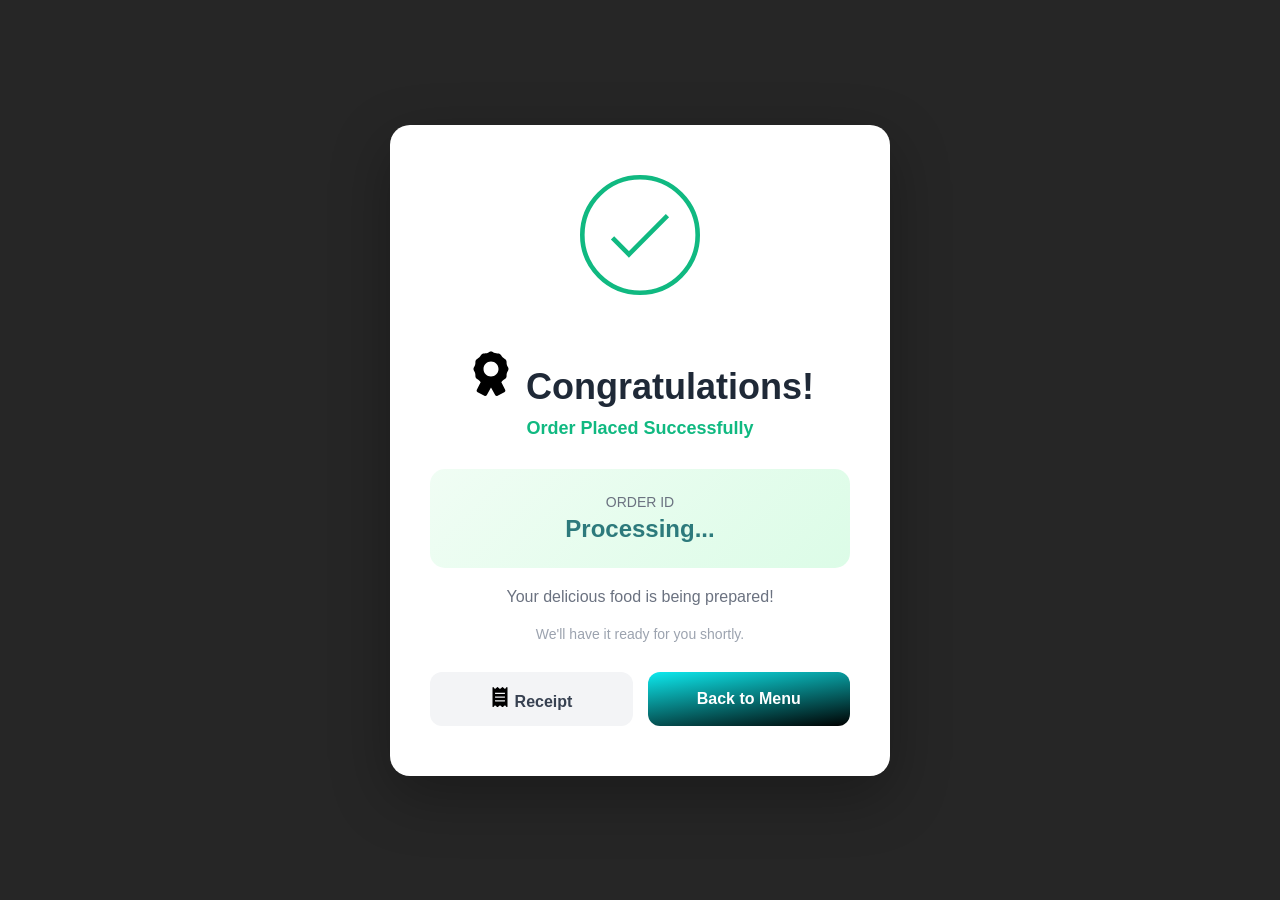
<file: demo/success.html>
<!DOCTYPE html>
<html lang="en">
<head>
    <meta charset="UTF-8">
    <meta name="viewport" content="width=device-width, initial-scale=1.0">
    <title>Order Successful</title>

    <!-- Favicon -->
    <link rel="icon" type="image/png" href="public/favicon/restaurant_logo-favicon.png">
    <style>
        * {
            margin: 0;
            padding: 0;
            box-sizing: border-box;
        }
        
        body {
            font-family: -apple-system, BlinkMacSystemFont, 'Segoe UI', sans-serif;
            background: rgba(0, 0, 0, 0.85);
            min-height: 100vh;
            display: flex;
            align-items: center;
            justify-content: center;
        }
        
        .success-content {
            background: white;
            padding: 50px 40px;
            border-radius: 20px;
            text-align: center;
            max-width: 500px;
            width: 90%;
            box-shadow: 0 20px 60px rgba(0, 0, 0, 0.3);
            animation: slideUp 0.5s ease;
        }
        
        @keyframes slideUp {
            from { transform: translateY(50px); opacity: 0; }
            to { transform: translateY(0); opacity: 1; }
        }
        
        .checkmark {
            width: 120px;
            height: 120px;
            margin: 0 auto 20px;
            animation: scale-up 0.5s ease-in-out;
        }
        
        @keyframes scale-up {
            0% { transform: scale(0); opacity: 0; }
            50% { transform: scale(1.1); }
            100% { transform: scale(1); opacity: 1; }
        }
        
        .checkmark__circle {
            stroke-dasharray: 166;
            stroke-dashoffset: 166;
            stroke-width: 2;
            stroke: #10b981;
            fill: none;
            animation: stroke 0.6s cubic-bezier(0.65, 0, 0.45, 1) forwards;
        }
        
        .checkmark__check {
            transform-origin: 50% 50%;
            stroke-dasharray: 48;
            stroke-dashoffset: 48;
            stroke: #10b981;
            stroke-width: 2;
            animation: stroke 0.3s cubic-bezier(0.65, 0, 0.45, 1) 0.8s forwards;
        }
        
        @keyframes stroke {
            100% { stroke-dashoffset: 0; }
        }
        
        h1 {
            font-size: 36px;
            margin: 30px 0 10px 0;
            color: #1f2937;
        }
        
        .success-text {
            font-size: 18px;
            color: #10b981;
            font-weight: 600;
            margin-bottom: 30px;
        }
        
        .order-box {
            background: linear-gradient(135deg, #f0fdf4, #dcfce7);
            padding: 25px;
            border-radius: 15px;
            margin: 20px 0;
        }
        
        .order-label {
            color: #6b7280;
            font-size: 14px;
            margin-bottom: 5px;
        }
        
        .order-id {
            font-size: 24px;
            font-weight: bold;
            color: #2D7A7C;
        }
        
        .message {
            color: #6b7280;
            margin: 20px 0;
        }
        
        .sub-message {
            color: #9ca3af;
            font-size: 14px;
        }
        
        .buttons {
            display: flex;
            gap: 15px;
            margin-top: 30px;
        }
        
        .btn {
            flex: 1;
            padding: 15px 30px;
            border: none;
            border-radius: 12px;
            font-size: 16px;
            font-weight: 600;
            cursor: pointer;
            transition: all 0.2s ease;
        }

        /* ===== MODAL STYLES ===== */
        .modal {
            display: none; /* hidden by default */
            position: fixed;
            z-index: 10000;
            left: 0;
            top: 0;
            width: 100%;
            height: 100%;
            background: rgba(0,0,0,0.5);
            backdrop-filter: blur(5px);
            justify-content: center;
            align-items: center;
        }

        .modal-content {
            background: #fff;
            padding: 25px 20px;
            border-radius: 20px;
            max-width: 350px;
            width: 90%;
            text-align: center;
            box-shadow: 0 15px 40px rgba(0,0,0,0.2);
            animation: popup 0.3s ease;
        }

        .modal-content p {
            font-size: 15px;
            color: #374151;
            margin-bottom: 20px;
        }

        .modal-content button {
            background: #000000;
            color: white;
            padding: 12px 25px;
            border: #00fcc500;
            font-size: 16px;            
            font-weight: 600;
            cursor: pointer;
            border-radius: 8px;
        }

        .modal-content button:hover {
            background: #1f5456;
        }

        /* animation */
        @keyframes popup {
            from { transform: scale(0.8); opacity: 0;}
            to { transform: scale(1); opacity: 1;}
        }
        
        .btn-receipt {
            background: #f3f4f6;
            color: #374151;
        }
        
        .btn-receipt:hover {
            background: #e5e7eb;
            transform: translateY(-2px);
        }
        
        .btn-menu {
            background: linear-gradient(172deg, #0deaef, #000000);
            color: white;
        }
        
        .btn-menu:hover {
            transform: translateY(-2px);
            box-shadow: 0 10px 25px rgba(45, 122, 124, 0.3);
        }
        
        .confetti {
            position: fixed;
            width: 10px;
            height: 10px;
            z-index: 10001;
            animation: confetti-fall 3s linear forwards;
        }
        
        @keyframes confetti-fall {
            to { transform: translateY(100vh) rotate(360deg); opacity: 0; }
        }
    </style>
</head>
<body>
    <div class="success-content">
        <svg class="checkmark" xmlns="http://www.w3.org/2000/svg" viewBox="0 0 52 52">
            <circle class="checkmark__circle" cx="26" cy="26" r="25" fill="none"/>
            <path class="checkmark__check" fill="none" d="M14.1 27.2l7.1 7.2 16.7-16.8"/>
        </svg>
        
        <h1>
         <span>
            <svg width="50" height="50" xmlns="http://www.w3.org/2000/svg" viewBox="0 0 640 640"><!--!Font Awesome Free v7.2.0 by @fontawesome - https://fontawesome.com License - https://fontawesome.com/license/free Copyright 2026 Fonticons, Inc.--><path d="M341.9 38.1C328.5 29.9 311.6 29.9 298.2 38.1C273.8 53 258.7 57 230.1 56.4C214.4 56 199.8 64.5 192.2 78.3C178.5 103.4 167.4 114.5 142.3 128.2C128.5 135.7 120.1 150.4 120.4 166.1C121.1 194.7 117 209.8 102.1 234.2C93.9 247.6 93.9 264.5 102.1 277.9C117 302.3 121 317.4 120.4 346C120 361.7 128.5 376.3 142.3 383.9C164.4 396 175.6 406 187.4 425.4L138.7 522.5C132.8 534.4 137.6 548.8 149.4 554.7L235.4 597.7C246.9 603.4 260.9 599.1 267.1 587.9L319.9 492.8L372.7 587.9C378.9 599.1 392.9 603.5 404.4 597.7L490.4 554.7C502.3 548.8 507.1 534.4 501.1 522.5L452.5 425.3C464.2 405.9 475.5 395.9 497.6 383.8C511.4 376.3 519.8 361.6 519.5 345.9C518.8 317.3 522.9 302.2 537.8 277.8C546 264.4 546 247.5 537.8 234.1C522.9 209.7 518.9 194.6 519.5 166C519.9 150.3 511.4 135.7 497.6 128.1C472.5 114.4 461.4 103.3 447.7 78.2C440.2 64.4 425.5 56 409.8 56.3C381.2 57 366.1 52.9 341.7 38zM320 160C373 160 416 203 416 256C416 309 373 352 320 352C267 352 224 309 224 256C224 203 267 160 320 160z"/></svg>
         </span>Congratulations!
        </h1>
        <p class="success-text">Order Placed Successfully</p>
        
        <div class="order-box">
            <p class="order-label">ORDER ID</p>
            <p class="order-id" id="orderId">Loading...</p>
        </div>
        
        <!-- Order Summary Section -->
        <div class="order-summary-section" id="orderSummarySection" style="display: none;">
            <h3 style="font-size: 18px; color: #1f2937; margin: 20px 0 10px 0; text-align: left;">Order Summary</h3>
            <div id="orderItems" style="background: #f9fafb; padding: 15px; border-radius: 10px; margin-bottom: 15px; text-align: left;">
                <!-- Items will be inserted here -->
            </div>
            <div style="border-top: 2px solid #e5e7eb; padding-top: 15px;">
                <div style="display: flex; justify-content: space-between; margin-bottom: 8px;">
                    <span style="color: #6b7280;">Subtotal</span>
                    <span id="summarySubtotal" style="color: #1f2937; font-weight: 500;">LKR 0.00</span>
                </div>
                <div style="display: flex; justify-content: space-between; margin-bottom: 8px;">
                    <span style="color: #6b7280;">Tax (10%)</span>
                    <span id="summaryTax" style="color: #1f2937; font-weight: 500;">LKR 0.00</span>
                </div>
                <div style="display: flex; justify-content: space-between; padding-top: 10px; border-top: 2px solid #2D7A7C;">
                    <span style="color: #1f2937; font-weight: 600; font-size: 18px;">Total</span>
                    <span id="summaryTotal" style="color: #2D7A7C; font-weight: 700; font-size: 18px;">LKR 0.00</span>
                </div>
            </div>
        </div>
        
        <p class="message">Your delicious food is being prepared!</p>
        <p class="sub-message">We'll have it ready for you shortly.</p>
        
        <div class="buttons">
            <button class="btn btn-receipt" id="receiptBtn">
                <span>
                    <svg width="20" height="20" xmlns="http://www.w3.org/2000/svg" viewBox="0 0 384 512"><!--!Font Awesome Free v5.15.4 by @fontawesome - https://fontawesome.com License - https://fontawesome.com/license/free Copyright 2026 Fonticons, Inc.--><path d="M358.4 3.2L320 48 265.6 3.2a15.9 15.9 0 0 0-19.2 0L192 48 137.6 3.2a15.9 15.9 0 0 0-19.2 0L64 48 25.6 3.2C15-4.7 0 2.8 0 16v480c0 13.2 15 20.7 25.6 12.8L64 464l54.4 44.8a15.9 15.9 0 0 0 19.2 0L192 464l54.4 44.8a15.9 15.9 0 0 0 19.2 0L320 464l38.4 44.8c10.5 7.9 25.6.4 25.6-12.8V16c0-13.2-15-20.7-25.6-12.8zM320 360c0 4.4-3.6 8-8 8H72c-4.4 0-8-3.6-8-8v-16c0-4.4 3.6-8 8-8h240c4.4 0 8 3.6 8 8v16zm0-96c0 4.4-3.6 8-8 8H72c-4.4 0-8-3.6-8-8v-16c0-4.4 3.6-8 8-8h240c4.4 0 8 3.6 8 8v16zm0-96c0 4.4-3.6 8-8 8H72c-4.4 0-8-3.6-8-8v-16c0-4.4 3.6-8 8-8h240c4.4 0 8 3.6 8 8v16z"/></svg>
                </span> Receipt</button>
            <button class="btn btn-menu" id="menuBtn">Back to Menu</button>
        </div>

        <!-- ===== POPUP MODAL ===== -->
        <div id="receiptModal" class="modal">
            <div class="modal-content">
                <p>
                    <span style ="color: #ff0000; font-weight: 600;">
                        <b>Note:</b> <br>
                    </span>
                    <b>Due to the absence of a backend in this demo, generating and downloading the receipt is currently not available. We sincerely apologize for the inconvenience!</b>
                </p>
                <button id="closeModalBtn">Close</button>
            </div>
        </div>


    </div>

    <script>
        // ⭐ Clear session flags immediately
        sessionStorage.removeItem('orderSuccessful');
        sessionStorage.removeItem('redirecting');
        
        // Get order details from URL
        const params = new URLSearchParams(window.location.search);
        const orderId = params.get('orderId');
        const tableNumber = params.get('table');
        const receiptUrl = params.get('receipt');
        const summaryData = params.get('summary');
        
        console.log('🎉 SUCCESS PAGE LOADED');
        console.log('Order ID:', orderId);
        console.log('Table:', tableNumber);
        console.log('Receipt:', receiptUrl);
        
        // Display order ID
        if (orderId && orderId !== 'null' && orderId !== '') {
            document.getElementById('orderId').textContent = orderId;
        } else {
            document.getElementById('orderId').textContent = 'Processing...';
        }
        
        // Display order summary if available
        if (summaryData) {
            try {
                const summary = JSON.parse(atob(summaryData));
                console.log('Order Summary:', summary);
                
                // Show summary section
                document.getElementById('orderSummarySection').style.display = 'block';
                
                // Display items
                const orderItemsDiv = document.getElementById('orderItems');
                orderItemsDiv.innerHTML = summary.items.map(item => {
                    const displayName = item.size ? `${item.name} (${item.size})` : item.name;
                    return `
                        <div style="display: flex; justify-content: space-between; margin-bottom: 8px; padding-bottom: 8px; border-bottom: 1px solid #e5e7eb;">
                            <span style="color: #374151;">${item.quantity} x ${displayName}</span>
                            <span style="color: #1f2937; font-weight: 500;">LKR ${(item.price * item.quantity).toFixed(2)}</span>
                        </div>
                    `;
                }).join('');
                
                // Display totals
                document.getElementById('summarySubtotal').textContent = `LKR ${summary.subtotal.toFixed(2)}`;
                document.getElementById('summaryTax').textContent = `LKR ${summary.tax.toFixed(2)}`;
                document.getElementById('summaryTotal').textContent = `LKR ${summary.total.toFixed(2)}`;
                
            } catch (error) {
                console.error('Error parsing summary:', error);
            }
        }

        const receiptBtn = document.getElementById('receiptBtn');
        const modal = document.getElementById('receiptModal');
        const closeModalBtn = document.getElementById('closeModalBtn');

        // ONLY show popup when clicking receipt button
        receiptBtn.addEventListener('click', () => {
            modal.style.display = 'flex';
        });

        // Close button
        closeModalBtn.addEventListener('click', () => {
            modal.style.display = 'none';
        });

        // Click outside close
        window.addEventListener('click', (e) => {
            if (e.target === modal) {
                modal.style.display = 'none';
            }
        });
        
        
        // Back to menu button
        document.getElementById('menuBtn').onclick = () => {
            // Clear cart and go to menu
            localStorage.removeItem('cart');
            localStorage.removeItem('paymentMethod');
            window.location.href = `menu.html?table=${tableNumber || 1}`;
        };
        
        // Create confetti
        setTimeout(() => {
            const colors = ['#10b981', '#3b82f6', '#f59e0b', '#ef4444', '#8b5cf6', '#ec4899'];
            
            for (let i = 0; i < 60; i++) {
                setTimeout(() => {
                    const confetti = document.createElement('div');
                    confetti.className = 'confetti';
                    confetti.style.background = colors[Math.floor(Math.random() * colors.length)];
                    confetti.style.left = Math.random() * 100 + '%';
                    confetti.style.top = '-10px';
                    confetti.style.borderRadius = Math.random() > 0.5 ? '50%' : '0';
                    
                    document.body.appendChild(confetti);
                    setTimeout(() => confetti.remove(), 3000);
                }, i * 25);
            }
            
            // Play success sound
            try {
                const audioContext = new (window.AudioContext || window.webkitAudioContext)();
                const notes = [523.25, 659.25, 783.99];
                
                notes.forEach((frequency, index) => {
                    const oscillator = audioContext.createOscillator();
                    const gainNode = audioContext.createGain();
                    
                    oscillator.connect(gainNode);
                    gainNode.connect(audioContext.destination);
                    
                    oscillator.frequency.value = frequency;
                    oscillator.type = 'sine';
                    
                    const startTime = audioContext.currentTime + (index * 0.15);
                    const duration = 0.2;
                    
                    gainNode.gain.setValueAtTime(0, startTime);
                    gainNode.gain.linearRampToValueAtTime(0.3, startTime + 0.01);
                    gainNode.gain.exponentialRampToValueAtTime(0.01, startTime + duration);
                    
                    oscillator.start(startTime);
                    oscillator.stop(startTime + duration);
                });
            } catch (error) {
                console.log('Audio not supported');
            }
        }, 1200);
    </script>
</body>
</html>
</file>
